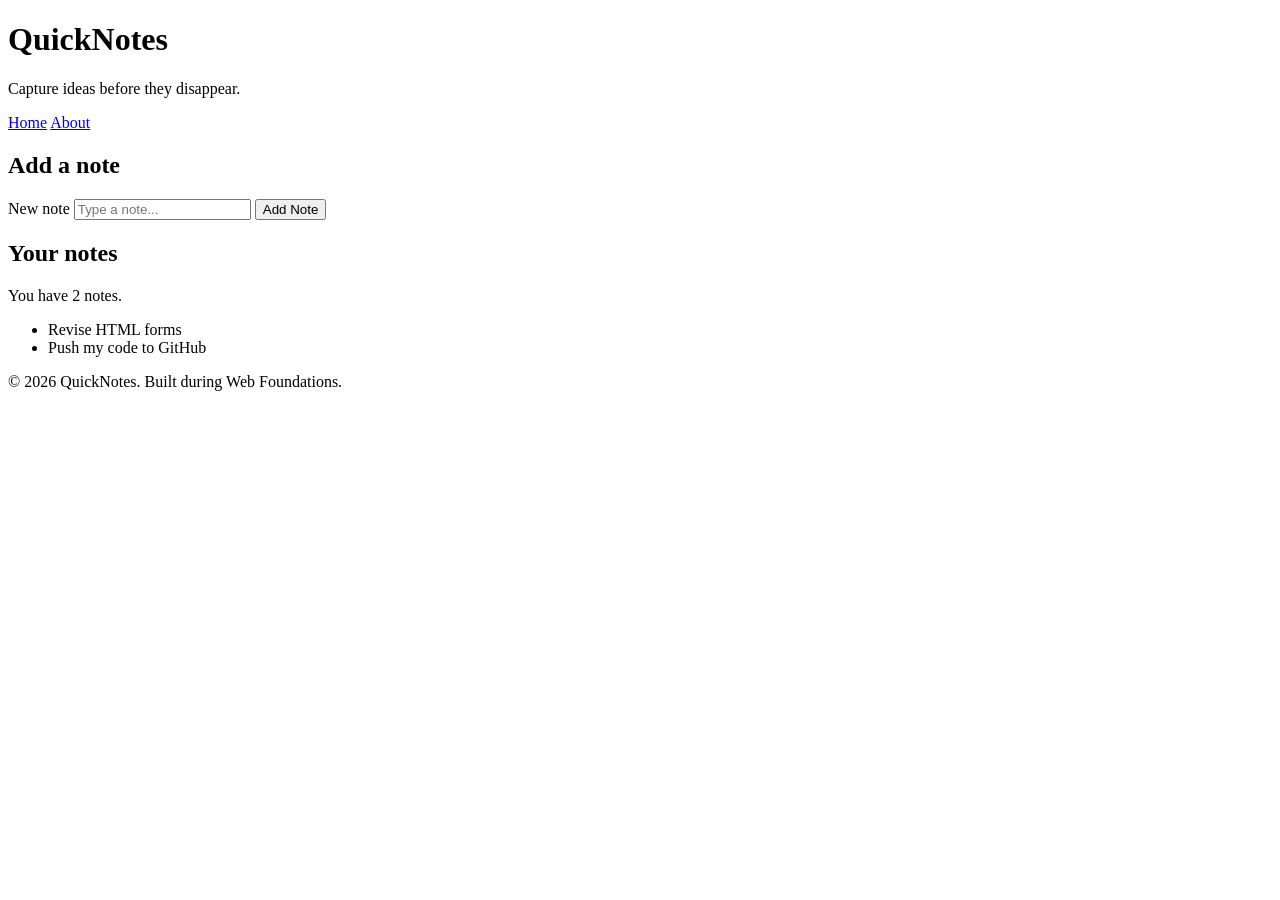
<file: day1/index.html>
<!DOCTYPE html>
<html lang="en">
  <head>
    <meta charset="UTF-8" />
    <meta name="viewport" content="width=device-width, initial-scale=1.0" />
    <title>QuickNotes</title>
  </head>
  <body>
    <header>
      <h1>QuickNotes</h1>
      <p>Capture ideas before they disappear.</p>
      <nav>
  <a href="index.html">Home</a>
  <a href="about.html">About</a>
</nav>
    </header>

    <main>
      <section>
        <h2>Add a note</h2>
        <form id="note-form">
          <label for="note-input">New note</label>
          <input type="text" id="note-input" placeholder="Type a note..." />
          <button type="submit">Add Note</button>
        </form>
      </section>

      <section>
        <h2>Your notes</h2>
        <p id="note-count">You have 2 notes.</p>
        <ul id="notes-list">
          <li>Revise HTML forms</li>
          <li>Push my code to GitHub</li>
        </ul>
      </section>
    </main>

    <footer>
      <p>&copy; 2026 QuickNotes. Built during Web Foundations.</p>
    </footer>
  </body>
</html>
</file>
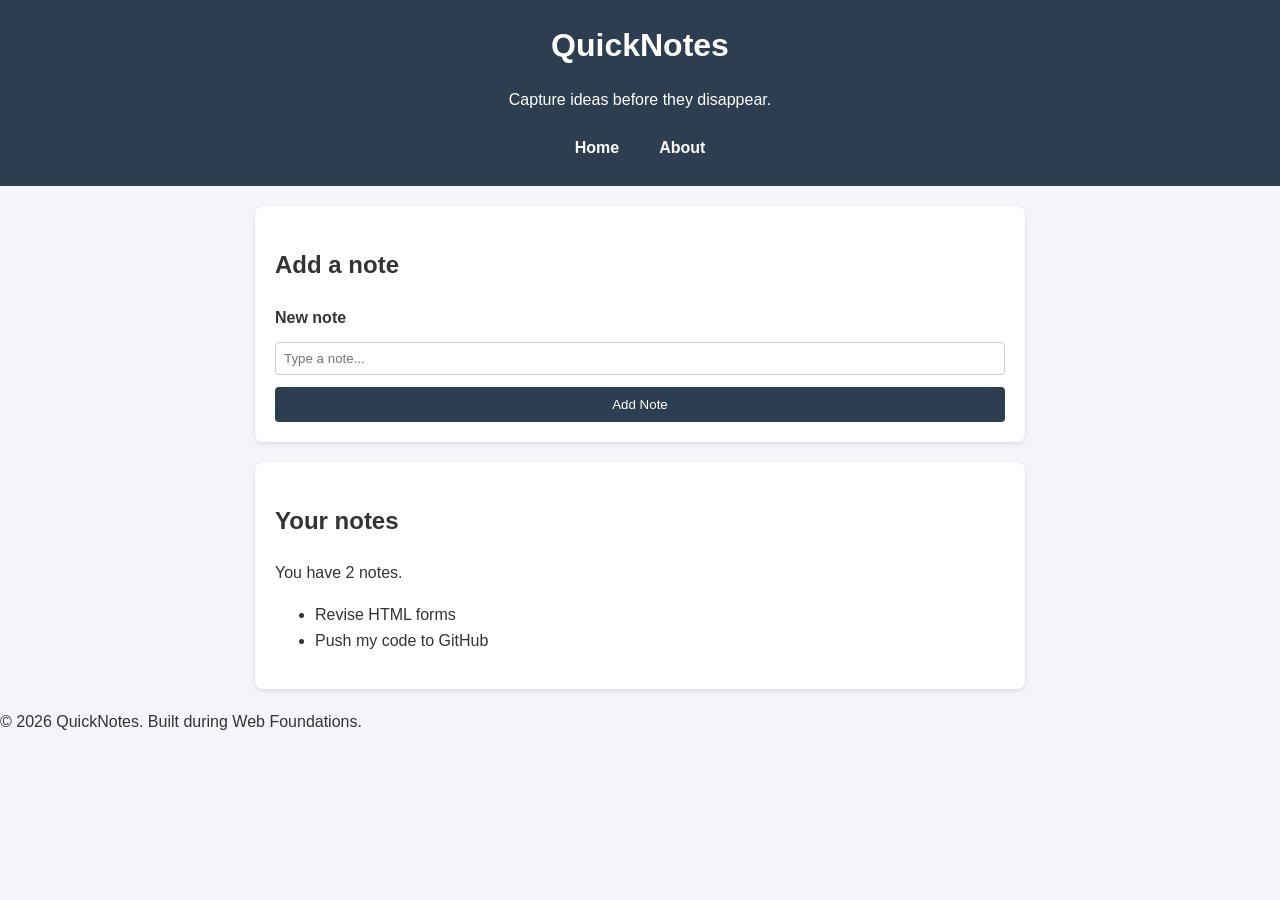
<file: day2/index.html>
<!DOCTYPE html>
<html lang="en">
  <head>
    <meta charset="UTF-8" />
    <meta name="viewport" content="width=device-width, initial-scale=1.0" />
    <title>QuickNotes</title>
    <link rel="stylesheet" href="style.css" />
  </head>
  <body>
    <header>
      <h1>QuickNotes</h1>
      <p>Capture ideas before they disappear.</p>
      <nav>
  <a href="index.html">Home</a>
  <a href="about.html">About</a>
</nav>
    </header>

    <main>
      <section>
        <h2>Add a note</h2>
        <form id="note-form">
          <label for="note-input">New note</label>
          <input type="text" id="note-input" placeholder="Type a note..." />
          <button type="submit">Add Note</button>
        </form>
      </section>

      <section>
        <h2>Your notes</h2>
        <p id="note-count">You have 2 notes.</p>
        <ul id="notes-list">
          <li>Revise HTML forms</li>
          <li>Push my code to GitHub</li>
        </ul>
      </section>
    </main>

    <footer>
      <p>&copy; 2026 QuickNotes. Built during Web Foundations.</p>
    </footer>
  </body>
</html>
</file>
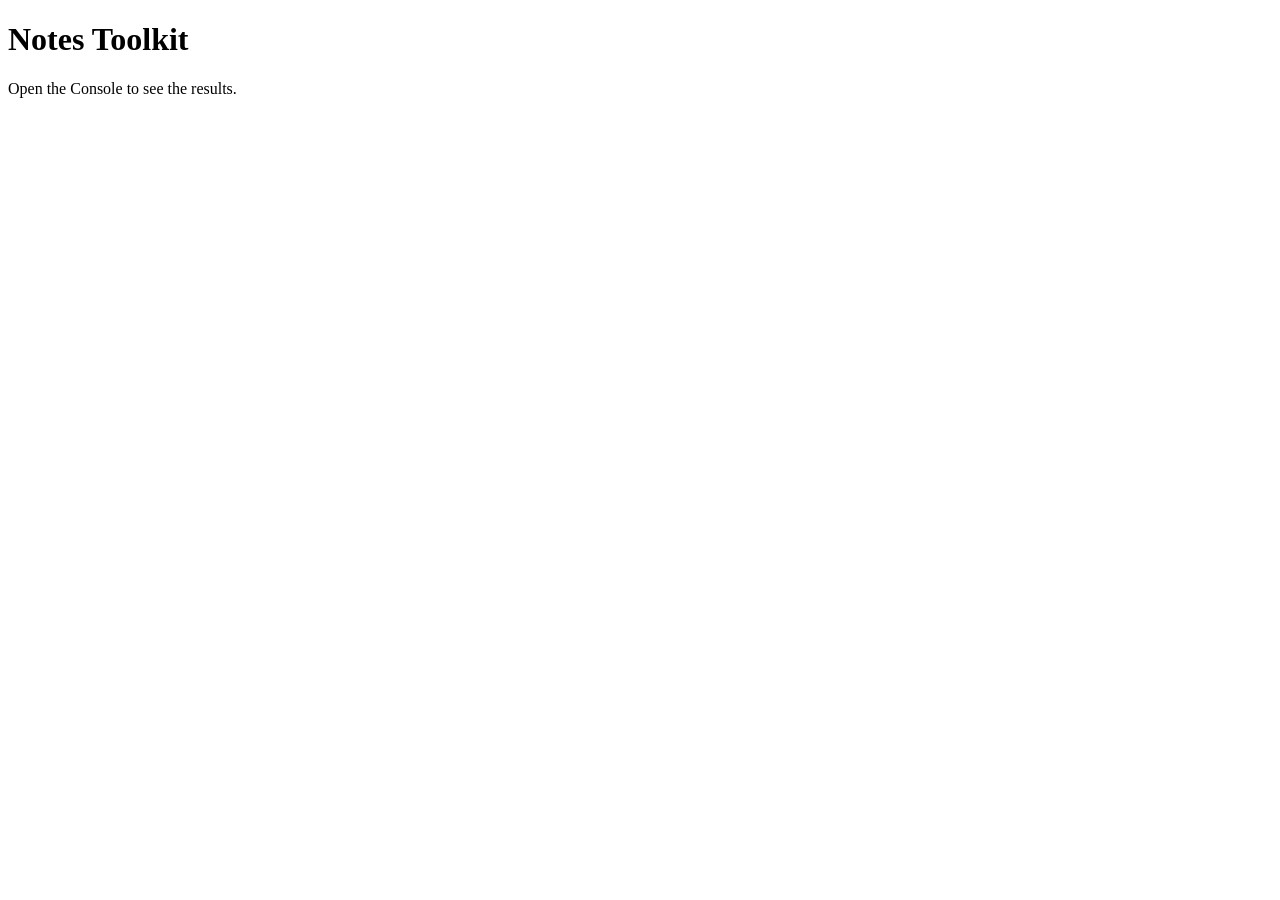
<file: day3/index.html>
<!DOCTYPE html>
<html lang="en">
<head>
  <meta charset="UTF-8">
  <meta name="viewport" content="width=device-width, initial-scale=1.0">
  <title>Notes Toolkit</title>
  <script src="script.js" defer></script>
</head>
<body>
  <h1>Notes Toolkit</h1>
  <p>Open the Console to see the results.</p>
</body>
</html>
</file>
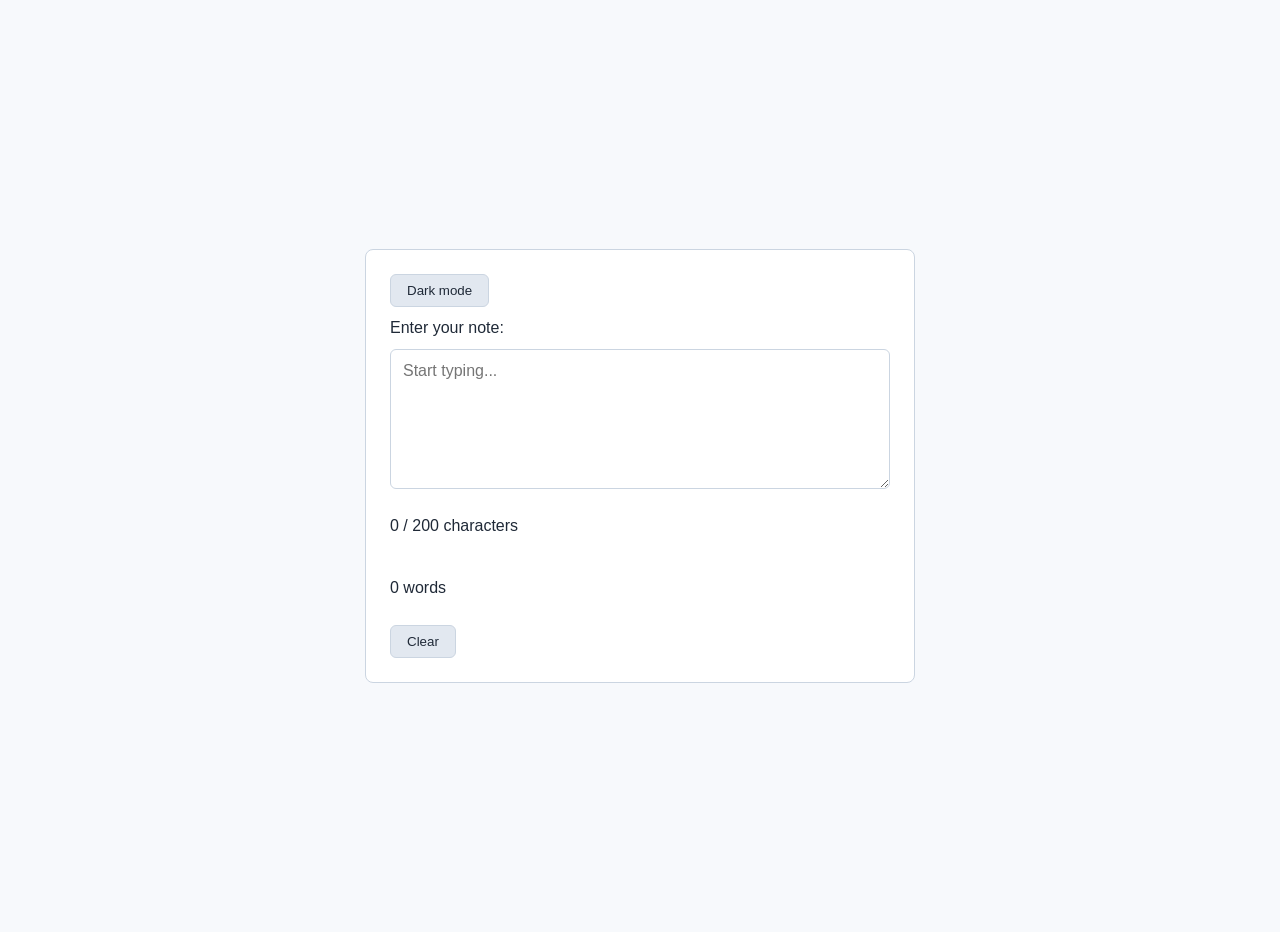
<file: day4/index.html>
<!DOCTYPE html>
<html lang="en">
<head>
  <meta charset="UTF-8">
  <meta name="viewport" content="width=device-width, initial-scale=1.0">
  <title>Day 4 Assignment</title>
  <link rel="stylesheet" href="style.css">
  <script src="script.js" defer></script>
</head>
<body>
  <main>
    <button id="theme-toggle" type="button">Dark mode</button>

    <!-- The 'for' attribute links this label directly to the textarea id -->
    <label for="note-text">Enter your note:</label>
    <textarea id="note-text" placeholder="Start typing..."></textarea>

    <!-- Counters for live character and word display -->
    <p id="char-count">0 / 200 characters</p>
    <p id="word-count">0 words</p>

    <button id="clear-btn" type="button">Clear</button>
  </main>
</body>
</html>
</file>
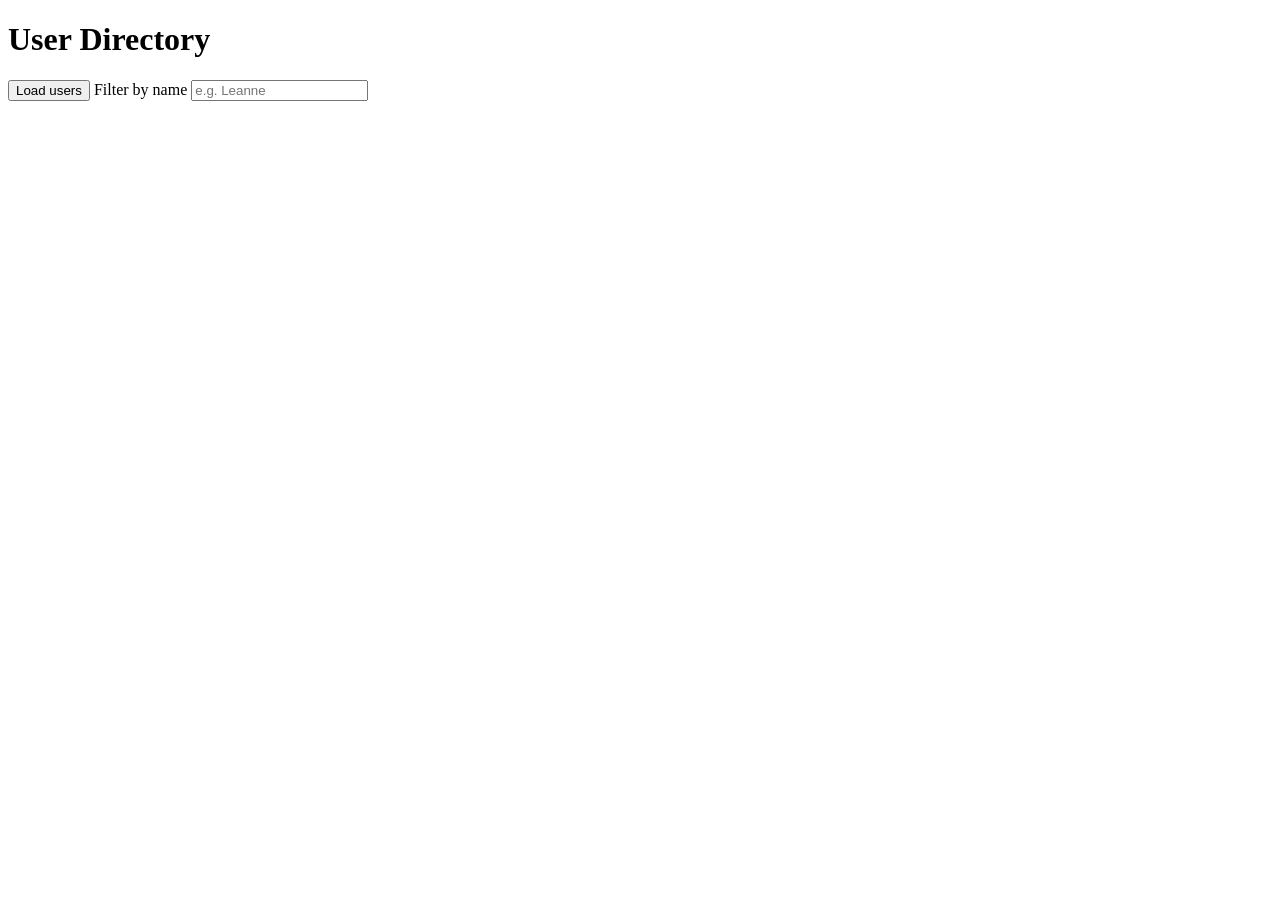
<file: day5/index.html>
<!DOCTYPE html>
<html lang="en">
  <head>
    <meta charset="UTF-8" />
    <meta name="viewport" content="width=device-width, initial-scale=1.0" />
    <title>User Directory</title>
    <script src="users.js" defer></script>
  </head>
  <body>
    <h1>User Directory</h1>
    <button type="button" id="load-users">Load users</button>

    <label for="filter-input">Filter by name</label>
    <input type="text" id="filter-input" placeholder="e.g. Leanne" />

    <p id="status"></p>
    <ul id="users-list"></ul>
  </body>
</html>
</file>
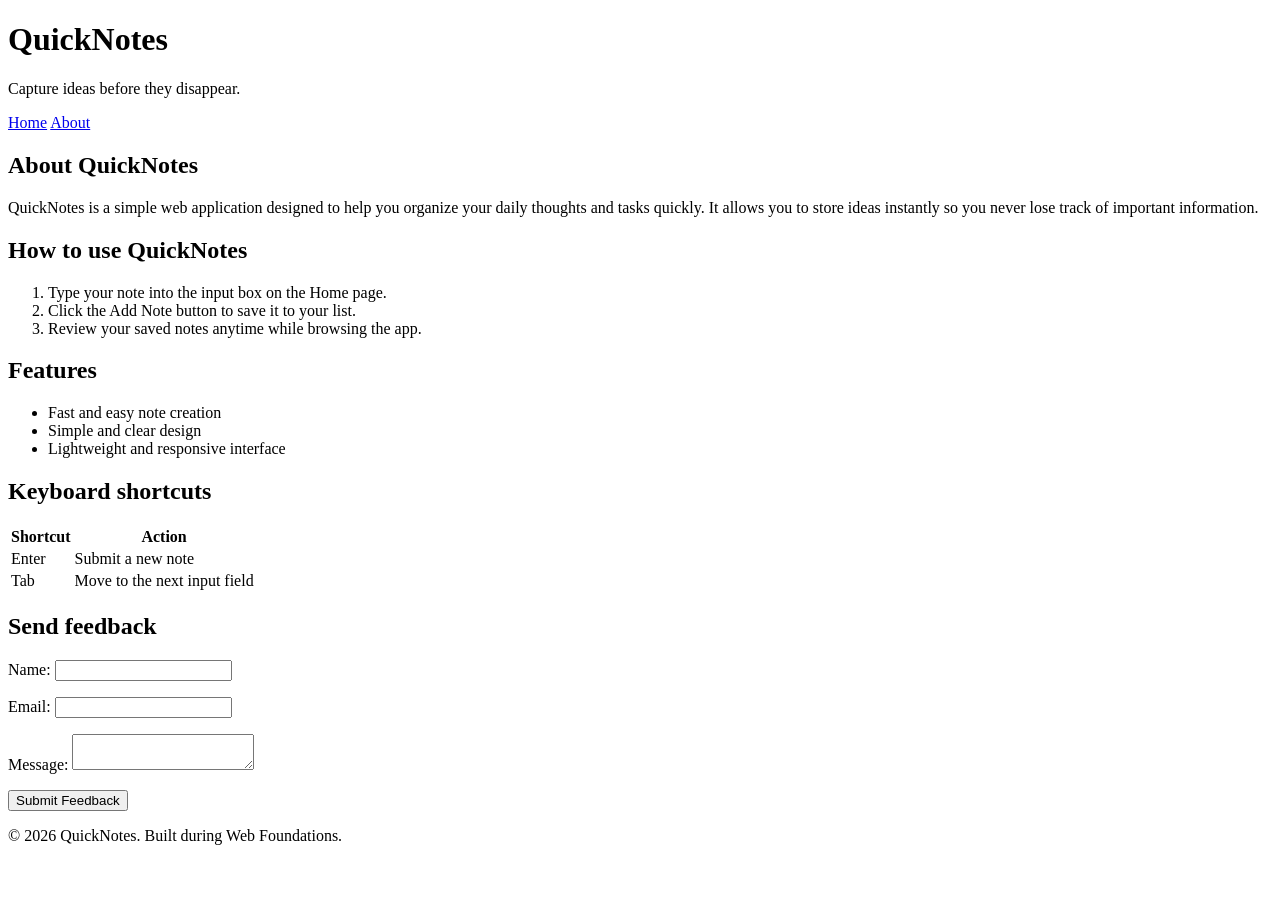
<file: day1/about.html>
<!DOCTYPE html>
<html lang="en">
  <head>
    <meta charset="UTF-8" />
    <meta name="viewport" content="width=device-width, initial-scale=1.0" />
    <title>QuickNotes - About</title>
  </head>
  <body>
    <header>
      <h1>QuickNotes</h1>
      <p>Capture ideas before they disappear.</p>
      <nav>
        <a href="index.html">Home</a>
        <a href="about.html">About</a>
      </nav>
    </header>

    <main>
      <section>
        <h2>About QuickNotes</h2>
        <p>QuickNotes is a simple web application designed to help you organize your daily thoughts and tasks quickly. It allows you to store ideas instantly so you never lose track of important information.</p>
      </section>

      <section>
        <h2>How to use QuickNotes</h2>
        <ol>
          <li>Type your note into the input box on the Home page.</li>
          <li>Click the Add Note button to save it to your list.</li>
          <li>Review your saved notes anytime while browsing the app.</li>
        </ol>
      </section>

      <section>
        <h2>Features</h2>
        <ul>
          <li>Fast and easy note creation</li>
          <li>Simple and clear design</li>
          <li>Lightweight and responsive interface</li>
        </ul>
      </section>

      <section>
        <h2>Keyboard shortcuts</h2>
        <table>
          <thead>
            <tr>
              <th>Shortcut</th>
              <th>Action</th>
            </tr>
          </thead>
          <tbody>
            <tr>
              <td>Enter</td>
              <td>Submit a new note</td>
            </tr>
            <tr>
              <td>Tab</td>
              <td>Move to the next input field</td>
            </tr>
          </tbody>
        </table>
      </section>

      <section>
        <h2>Send feedback</h2>
        <form>
          <p>
            <label for="user-name">Name:</label>
            <input type="text" id="user-name" name="user-name" required />
          </p>
          <p>
            <label for="user-email">Email:</label>
            <input type="email" id="user-email" name="user-email" required />
          </p>
          <p>
            <label for="user-message">Message:</label>
            <textarea id="user-message" name="user-message" required></textarea>
          </p>
          <button type="submit">Submit Feedback</button>
        </form>
      </section>
    </main>

    <footer>
      <p>&copy; 2026 QuickNotes. Built during Web Foundations.</p>
    </footer>
  </body>
</html>
</file>
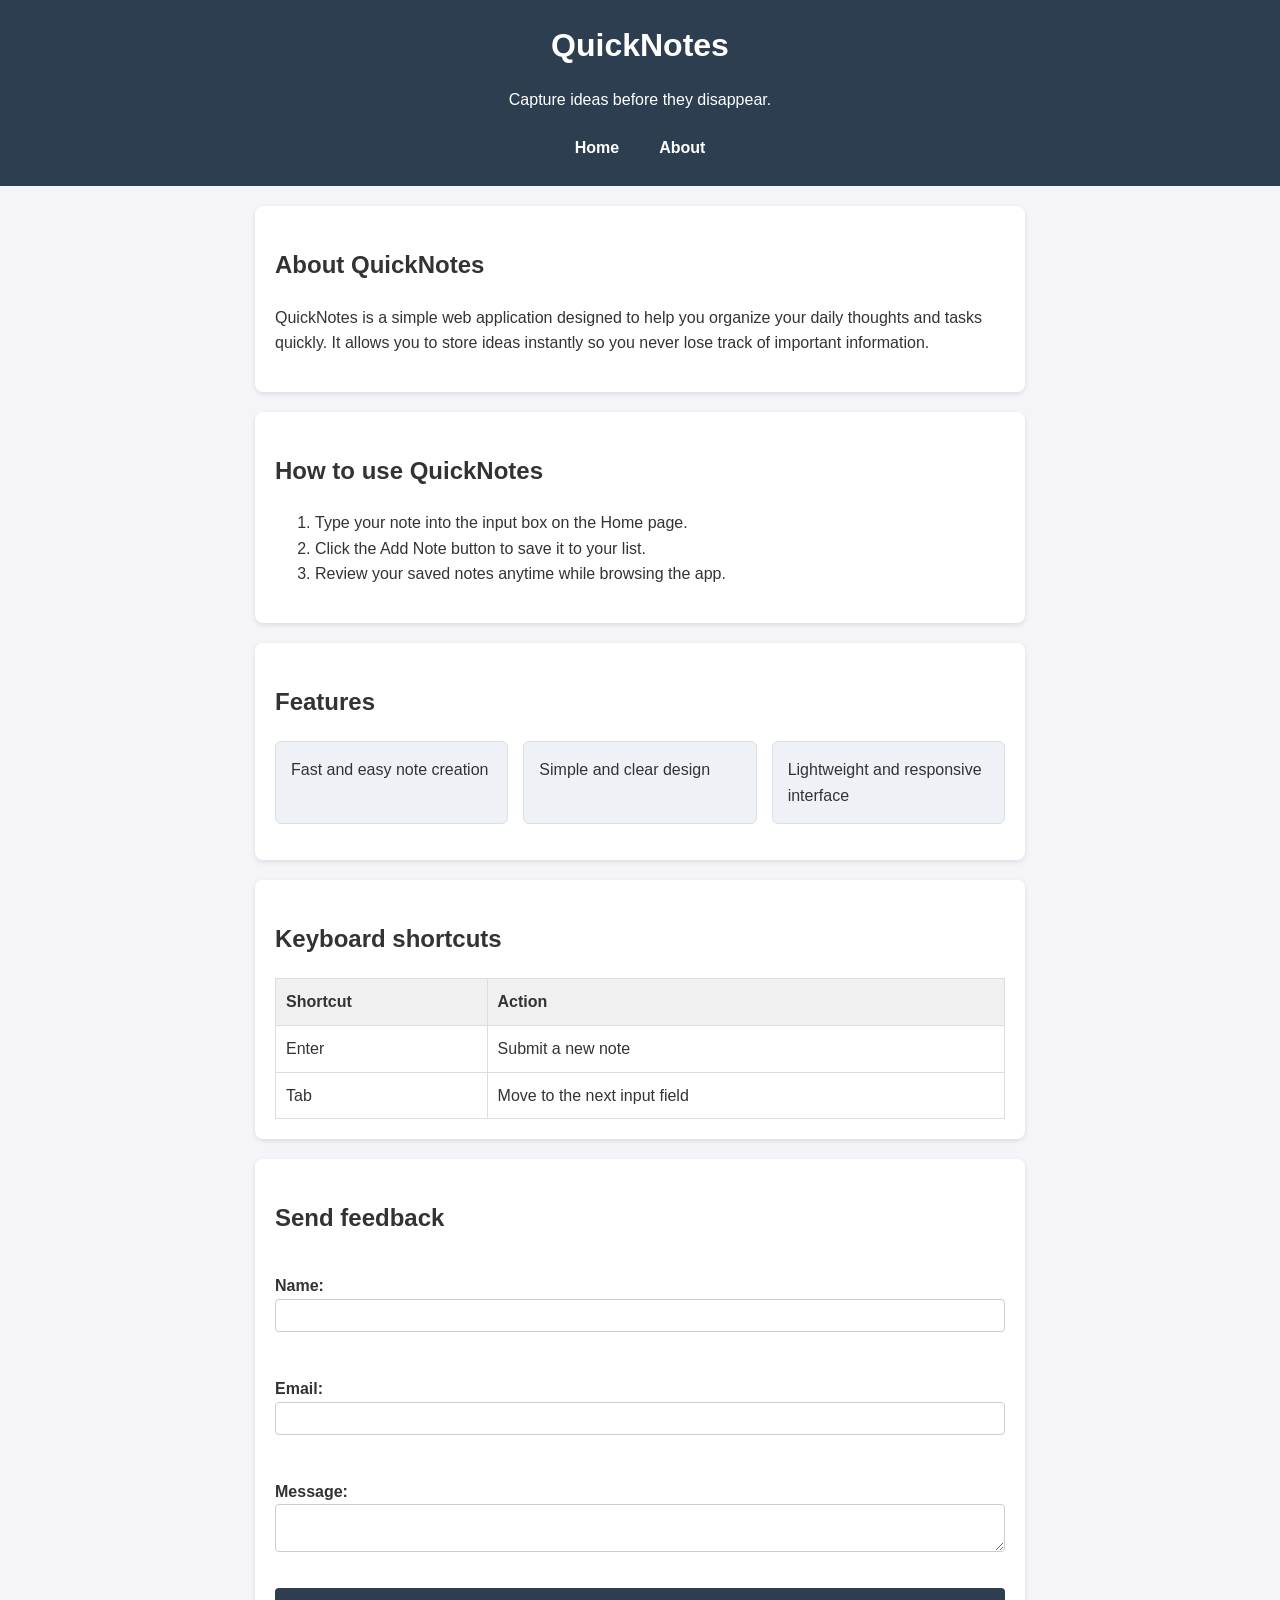
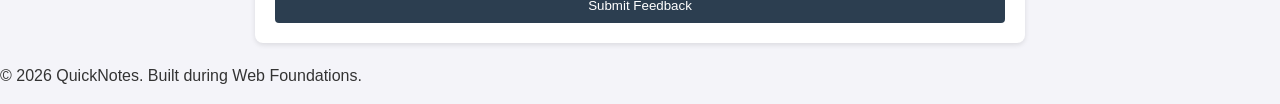
<file: day2/about.html>
<!DOCTYPE html>
<html lang="en">
  <head>
    <meta charset="UTF-8" />
    <meta name="viewport" content="width=device-width, initial-scale=1.0" />
    <title>QuickNotes - About</title>
    <link rel="stylesheet" href="style.css" />
  </head>
  <body>
    <header>
      <h1>QuickNotes</h1>
      <p>Capture ideas before they disappear.</p>
      <nav>
        <a href="index.html">Home</a>
        <a href="about.html">About</a>
      </nav>
    </header>

    <main>
      <section>
        <h2>About QuickNotes</h2>
        <p>QuickNotes is a simple web application designed to help you organize your daily thoughts and tasks quickly. It allows you to store ideas instantly so you never lose track of important information.</p>
      </section>

      <section>
        <h2>How to use QuickNotes</h2>
        <ol>
          <li>Type your note into the input box on the Home page.</li>
          <li>Click the Add Note button to save it to your list.</li>
          <li>Review your saved notes anytime while browsing the app.</li>
        </ol>
      </section>

      <section>
        <h2>Features</h2>
        <ul class="features">
          <li>Fast and easy note creation</li>
          <li>Simple and clear design</li>
          <li>Lightweight and responsive interface</li>
        </ul>
      </section>

      <section>
        <h2>Keyboard shortcuts</h2>
        <table>
          <thead>
            <tr>
              <th>Shortcut</th>
              <th>Action</th>
            </tr>
          </thead>
          <tbody>
            <tr>
              <td>Enter</td>
              <td>Submit a new note</td>
            </tr>
            <tr>
              <td>Tab</td>
              <td>Move to the next input field</td>
            </tr>
          </tbody>
        </table>
      </section>

      <section>
        <h2>Send feedback</h2>
        <form>
          <p>
            <label for="user-name">Name:</label>
            <input type="text" id="user-name" name="user-name" required />
          </p>
          <p>
            <label for="user-email">Email:</label>
            <input type="email" id="user-email" name="user-email" required />
          </p>
          <p>
            <label for="user-message">Message:</label>
            <textarea id="user-message" name="user-message" required></textarea>
          </p>
          <button type="submit">Submit Feedback</button>
        </form>
      </section>
    </main>

    <footer>
      <p>&copy; 2026 QuickNotes. Built during Web Foundations.</p>
    </footer>
  </body>
</html>
</file>
<file: day2/style.css>
/* 1. Box-sizing reset & base styles */
*, *::before, *::after {
  box-sizing: border-box;
}

body {
  margin: 0;
  padding: 0;
  font-family: Arial, sans-serif;
  background-color: #f4f4f9;
  color: #333;
  line-height: 1.6;
}

/* 2. Header styles */
header {
  background-color: #2c3e50;
  color: white;
  padding: 20px;
  text-align: center;
}

header h1 {
  margin: 0 0 10px 0;
}

/* 3. Navigation bar with Flexbox */
nav {
  display: flex;
  justify-content: center;
  align-items: center;
  gap: 16px;
}

nav a {
  color: white;
  text-decoration: none;
  font-weight: bold;
  padding: 6px 12px;
  transition: opacity 0.3s ease, background-color 0.3s ease;
}

nav a:hover {
  background-color: rgba(255, 255, 255, 0.2);
  border-radius: 4px;
}

/* 4. Centred <main> with max-width and section card styling */
main {
  max-width: 800px;
  margin: 20px auto;
  padding: 0 15px;
}

section {
  background-color: #ffffff;
  padding: 20px;
  margin-bottom: 20px;
  border-radius: 8px;
  box-shadow: 0 2px 5px rgba(0, 0, 0, 0.1);
}

/* 5. Features list with CSS Grid responsive cards */
ul.features {
  display: grid;
  grid-template-columns: repeat(auto-fit, minmax(180px, 1fr));
  gap: 15px;
  list-style: none;
  padding: 0;
}

ul.features li {
  background-color: #eef2f7;
  padding: 15px;
  border-radius: 6px;
  border: 1px solid #dcdfe3;
}

/* 6. Table styling */
table {
  width: 100%;
  border-collapse: collapse;
  margin-top: 10px;
}

th, td {
  border: 1px solid #ddd;
  padding: 10px;
  text-align: left;
}

th {
  background-color: #f0f0f0;
}

/* Styled feedback form */
form {
  display: flex;
  flex-direction: column;
  gap: 12px;
}

form label {
  font-weight: bold;
}

form input[type="text"],
form input[type="email"],
form textarea,
form select {
  width: 100%;
  padding: 8px;
  border: 1px solid #ccc;
  border-radius: 4px;
}

/* 7. Buttons and transition hover effects */
button, input[type="submit"] {
  padding: 10px 15px;
  background-color: #2c3e50;
  color: white;
  border: none;
  border-radius: 4px;
  cursor: pointer;
  transition: background-color 0.3s ease;
}

button:hover, input[type="submit"]:hover {
  background-color: #1a252f;
}

/* 8. Media query for small screens */
@media (max-width: 600px) {
  header {
    font-size: 14px;
    padding: 10px;
  }
}
</file>
<file: day4/style.css>
/* 1. Light theme defaults defined on :root */
:root {
  --bg-color: #f7f9fc;
  --card-bg: #ffffff;
  --text-color: #1f2937;
  --border-color: #cbd5e1;
  --btn-bg: #e2e8f0;
  --btn-text: #1f2937;
  --warning-color: #ea580c; /* Orange */
  --over-color: #dc2626;    /* Red */
}

/* 2. Dark theme: redefines the variables when body has the class "dark" */
body.dark {
  --bg-color: #0f172a;
  --card-bg: #1e293b;
  --text-color: #f8fafc;
  --border-color: #334155;
  --btn-bg: #334155;
  --btn-text: #f8fafc;
}

/* Base styles using the variables */
body {
  background-color: var(--bg-color);
  color: var(--text-color);
  font-family: sans-serif;
  display: flex;
  justify-content: center;
  align-items: center;
  min-height: 100vh;
  margin: 0;
  padding: 1rem;
}

main {
  background-color: var(--card-bg);
  border: 1px solid var(--border-color);
  padding: 1.5rem;
  border-radius: 8px;
  width: 100%;
  max-width: 500px;
  display: flex;
  flex-direction: column;
  gap: 0.75rem;
}

textarea {
  width: 100%;
  height: 140px;
  background-color: var(--card-bg);
  color: var(--text-color);
  border: 1px solid var(--border-color);
  border-radius: 6px;
  padding: 0.75rem;
  font-family: inherit;
  font-size: 1rem;
  box-sizing: border-box;
}

button {
  background-color: var(--btn-bg);
  color: var(--btn-text);
  border: 1px solid var(--border-color);
  border-radius: 6px;
  padding: 0.5rem 1rem;
  cursor: pointer;
  align-self: flex-start;
}

/* 3. Warning class: orange text */
.warning {
  color: var(--warning-color);
}

/* 4. Over class: red, bold text */
.over {
  color: var(--over-color);
  font-weight: bold;
}
</file>
